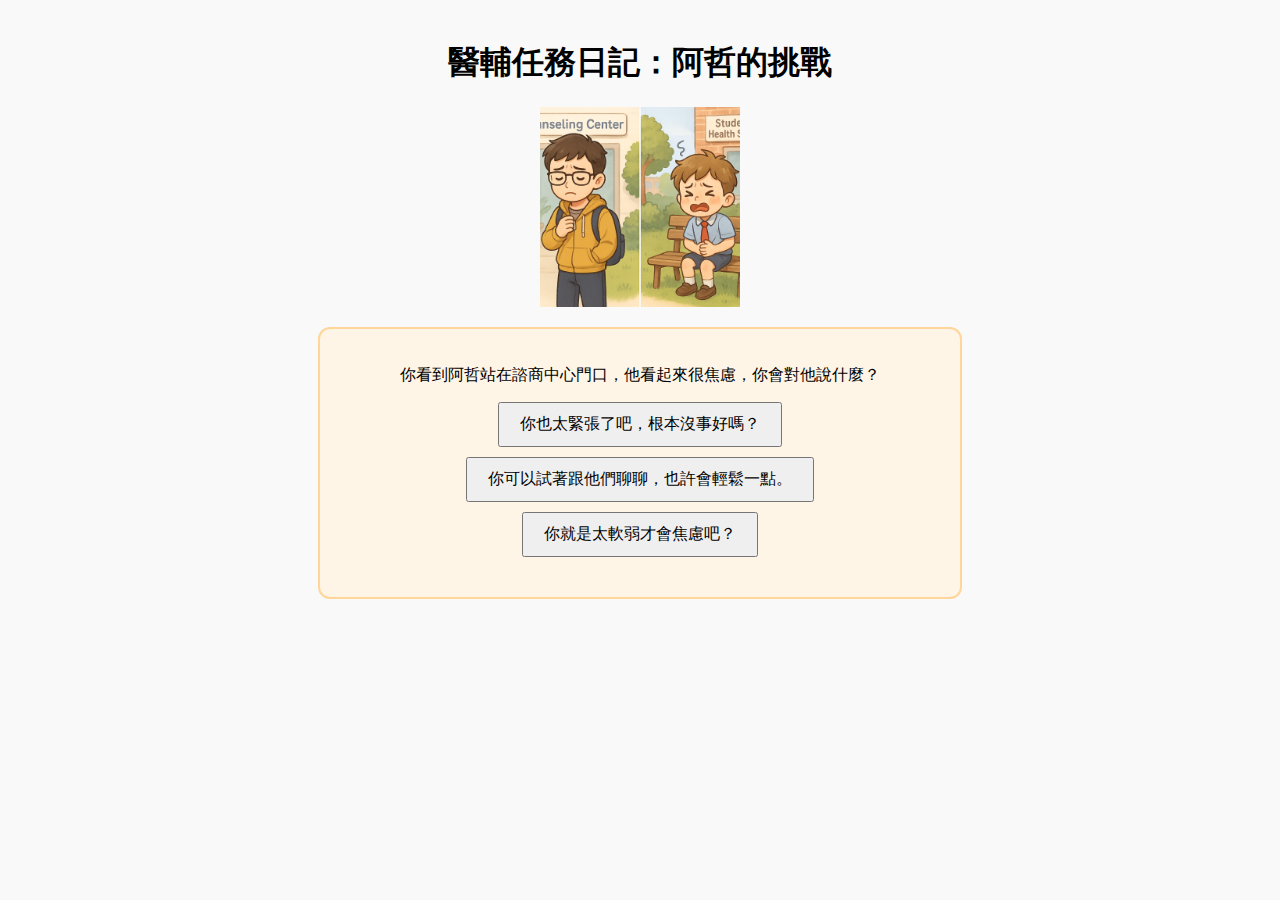
<file: index.html>
<!DOCTYPE html>
<html lang="zh-Hant">
<head>
  <meta charset="UTF-8" />
  <meta name="viewport" content="width=device-width, initial-scale=1.0" />
  <title>醫輔任務日記 - 阿哲篇</title>
  <link rel="stylesheet" href="style.css" />
</head>
<body>
  <div class="container">
    <h1>醫輔任務日記：阿哲的挑戰</h1>
    <div class="scene">
      <img src="azhe.png" alt="焦慮的阿哲" class="character" />
      <div class="dialogue">
        <p>你看到阿哲站在諮商中心門口，他看起來很焦慮，你會對他說什麼？</p>
        <div class="options">
          <button onclick="choose(1)">你也太緊張了吧，根本沒事好嗎？</button>
          <button onclick="choose(2)">你可以試著跟他們聊聊，也許會輕鬆一點。</button>
          <button onclick="choose(3)">你就是太軟弱才會焦慮吧？</button>
        </div>
        <p id="response"></p>
      </div>
    </div>
  </div>
  <script src="script.js"></script>
</body>
</html>
</file>
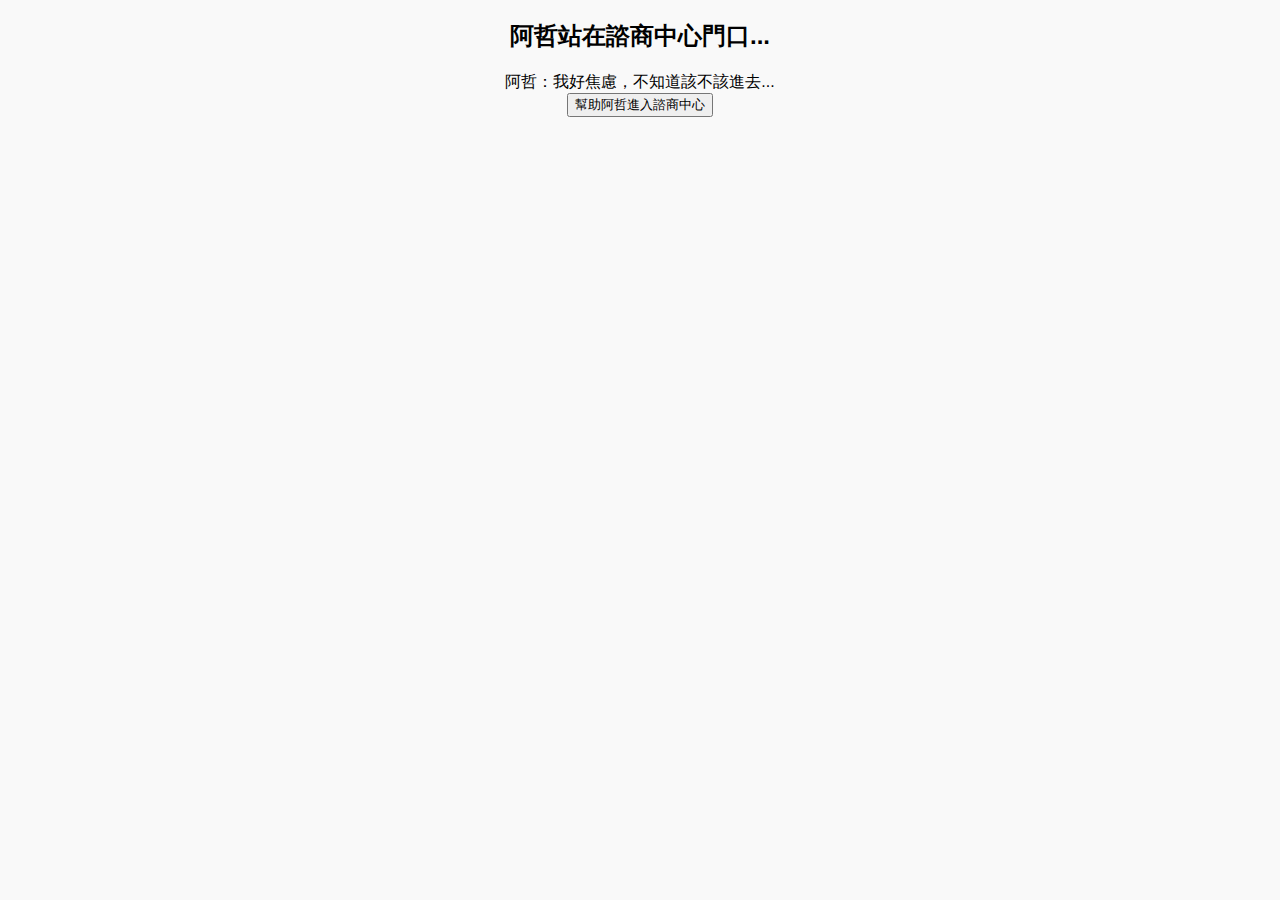
<file: azhe.html>
<!DOCTYPE html>
<html lang="zh-Hant">
<head>
  <meta charset="UTF-8">
  <title>阿哲的任務</title>
  <link rel="stylesheet" href="style.css">
  <script src="script.js" defer></script>
</head>
<body>
  <h2>阿哲站在諮商中心門口...</h2>
  <div class="dialog">阿哲：我好焦慮，不知道該不該進去...</div>
  <button onclick="completeMission('azhe')">幫助阿哲進入諮商中心</button>
</body>
</html>
</file>
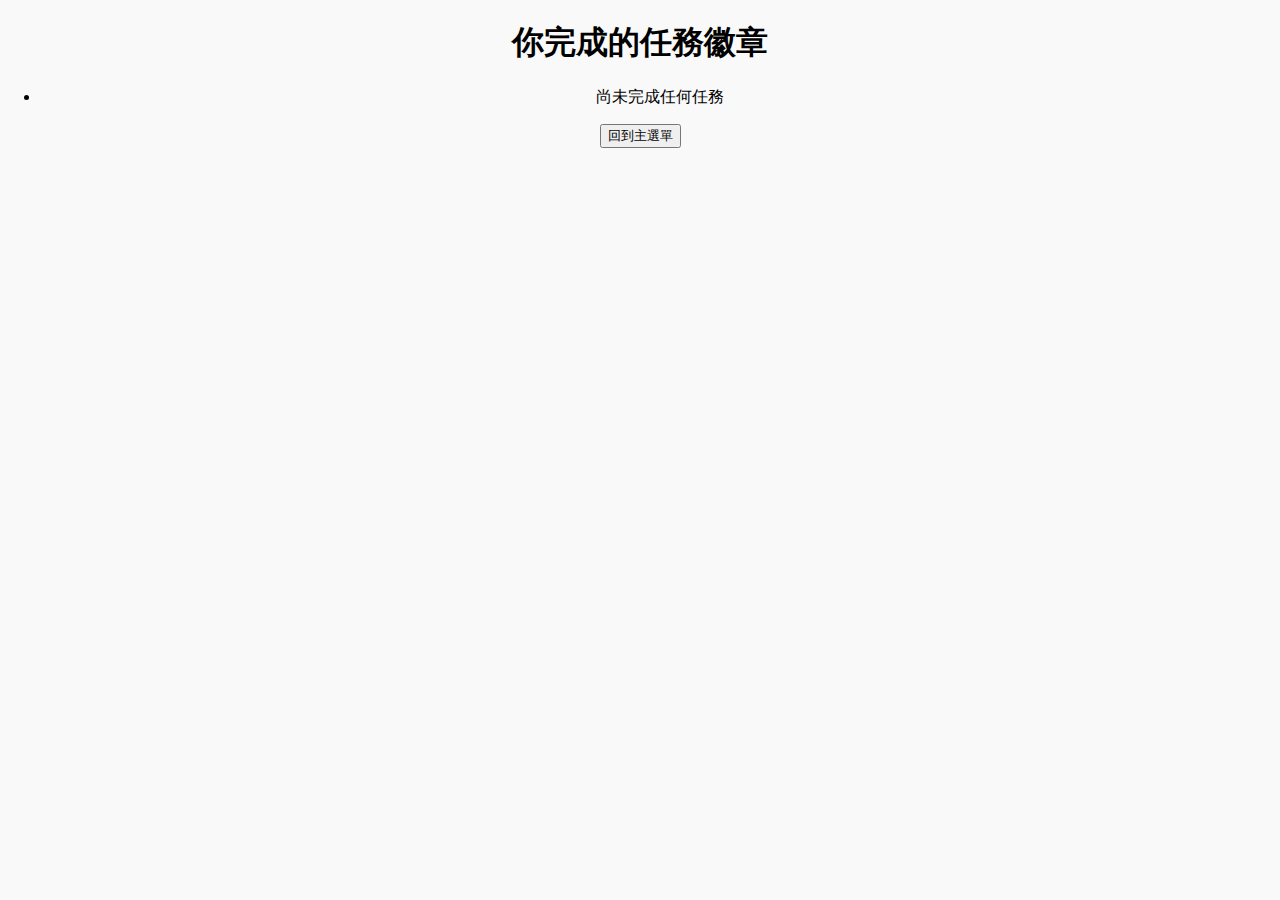
<file: badges.html>
<!DOCTYPE html>
<html lang="zh-Hant">
<head>
  <meta charset="UTF-8">
  <title>任務徽章</title>
  <link rel="stylesheet" href="style.css">
  <script src="script.js" defer></script>
</head>
<body>
  <h1>你完成的任務徽章</h1>
  <ul id="badgeList"></ul>
  <button onclick="location.href='index.html'">回到主選單</button>
</body>
</html>
</file>
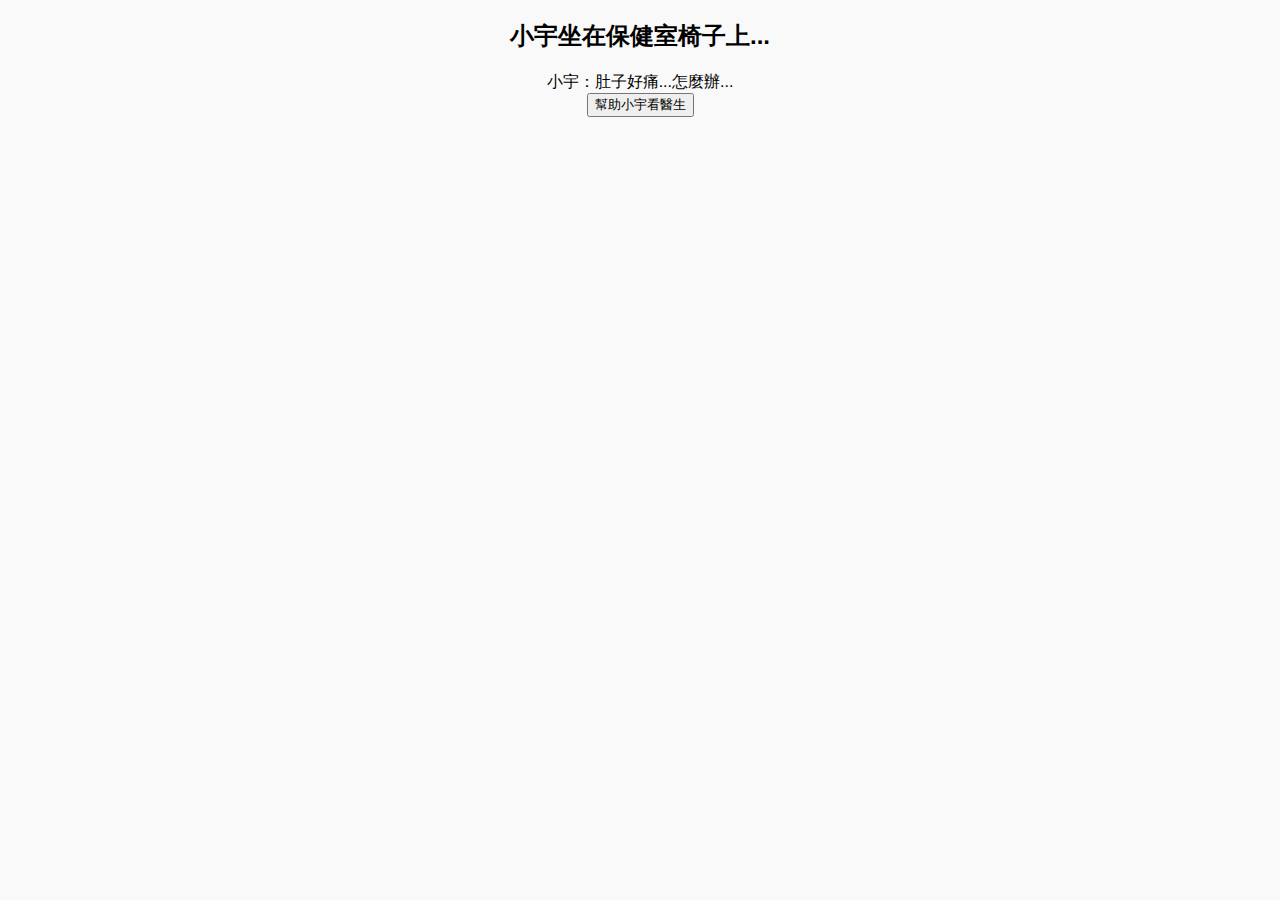
<file: xiaoyu.html>
<!DOCTYPE html>
<html lang="zh-Hant">
<head>
  <meta charset="UTF-8">
  <title>小宇的任務</title>
  <link rel="stylesheet" href="style.css">
  <script src="script.js" defer></script>
</head>
<body>
  <h2>小宇坐在保健室椅子上...</h2>
  <div class="dialog">小宇：肚子好痛...怎麼辦...</div>
  <button onclick="completeMission('xiaoyu')">幫助小宇看醫生</button>
</body>
</html>
</file>
<file: style.css>
body {
  font-family: 'Noto Sans TC', sans-serif;
  background-color: #f9f9f9;
  margin: 0;
  padding: 0;
  text-align: center;
}

.container {
  max-width: 800px;
  margin: auto;
  padding: 20px;
}

.scene {
  display: flex;
  flex-direction: column;
  align-items: center;
}

.character {
  width: 200px;
  margin-bottom: 20px;
}

.dialogue {
  background: #fff5e6;
  border: 2px solid #ffd699;
  padding: 20px;
  border-radius: 12px;
  width: 100%;
  max-width: 600px;
}

.options button {
  display: block;
  margin: 10px auto;
  padding: 10px 20px;
  font-size: 16px;
  cursor: pointer;
}

#response {
  margin-top: 20px;
  font-weight: bold;
}
</file>
